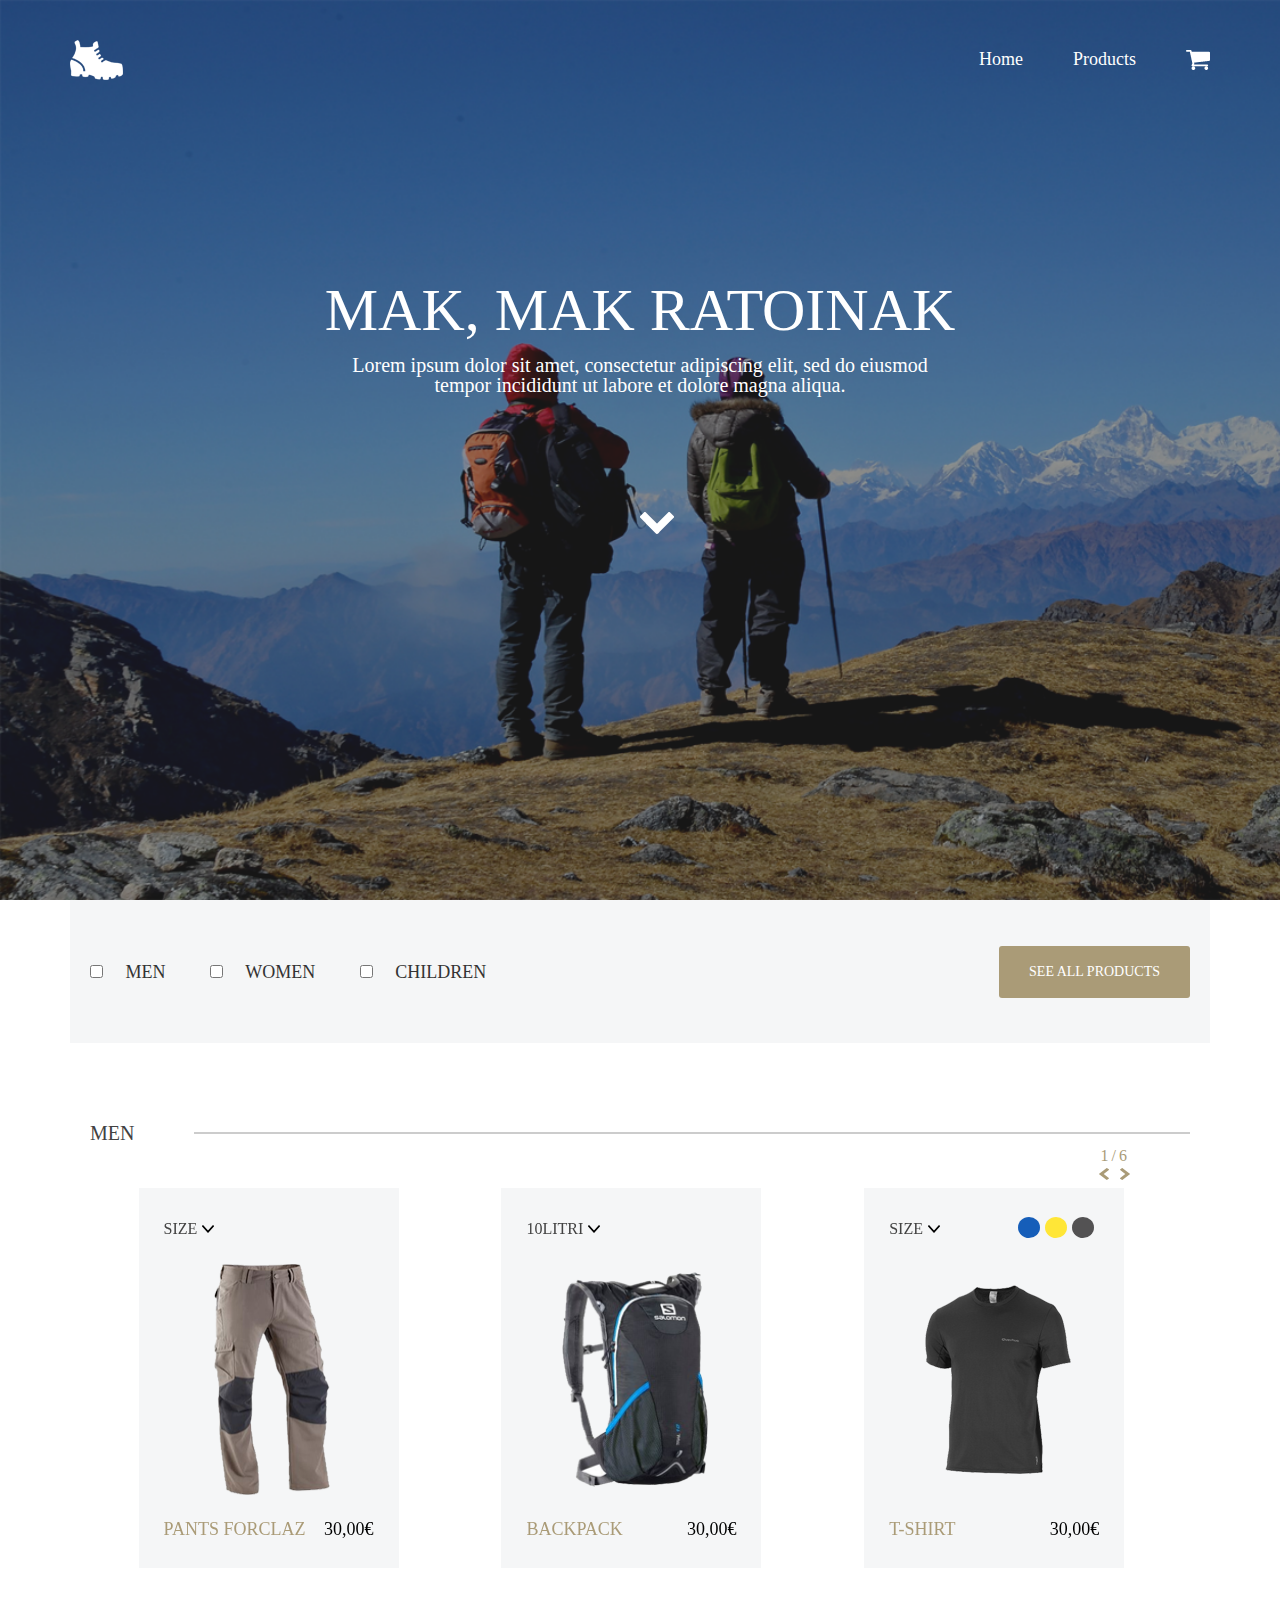
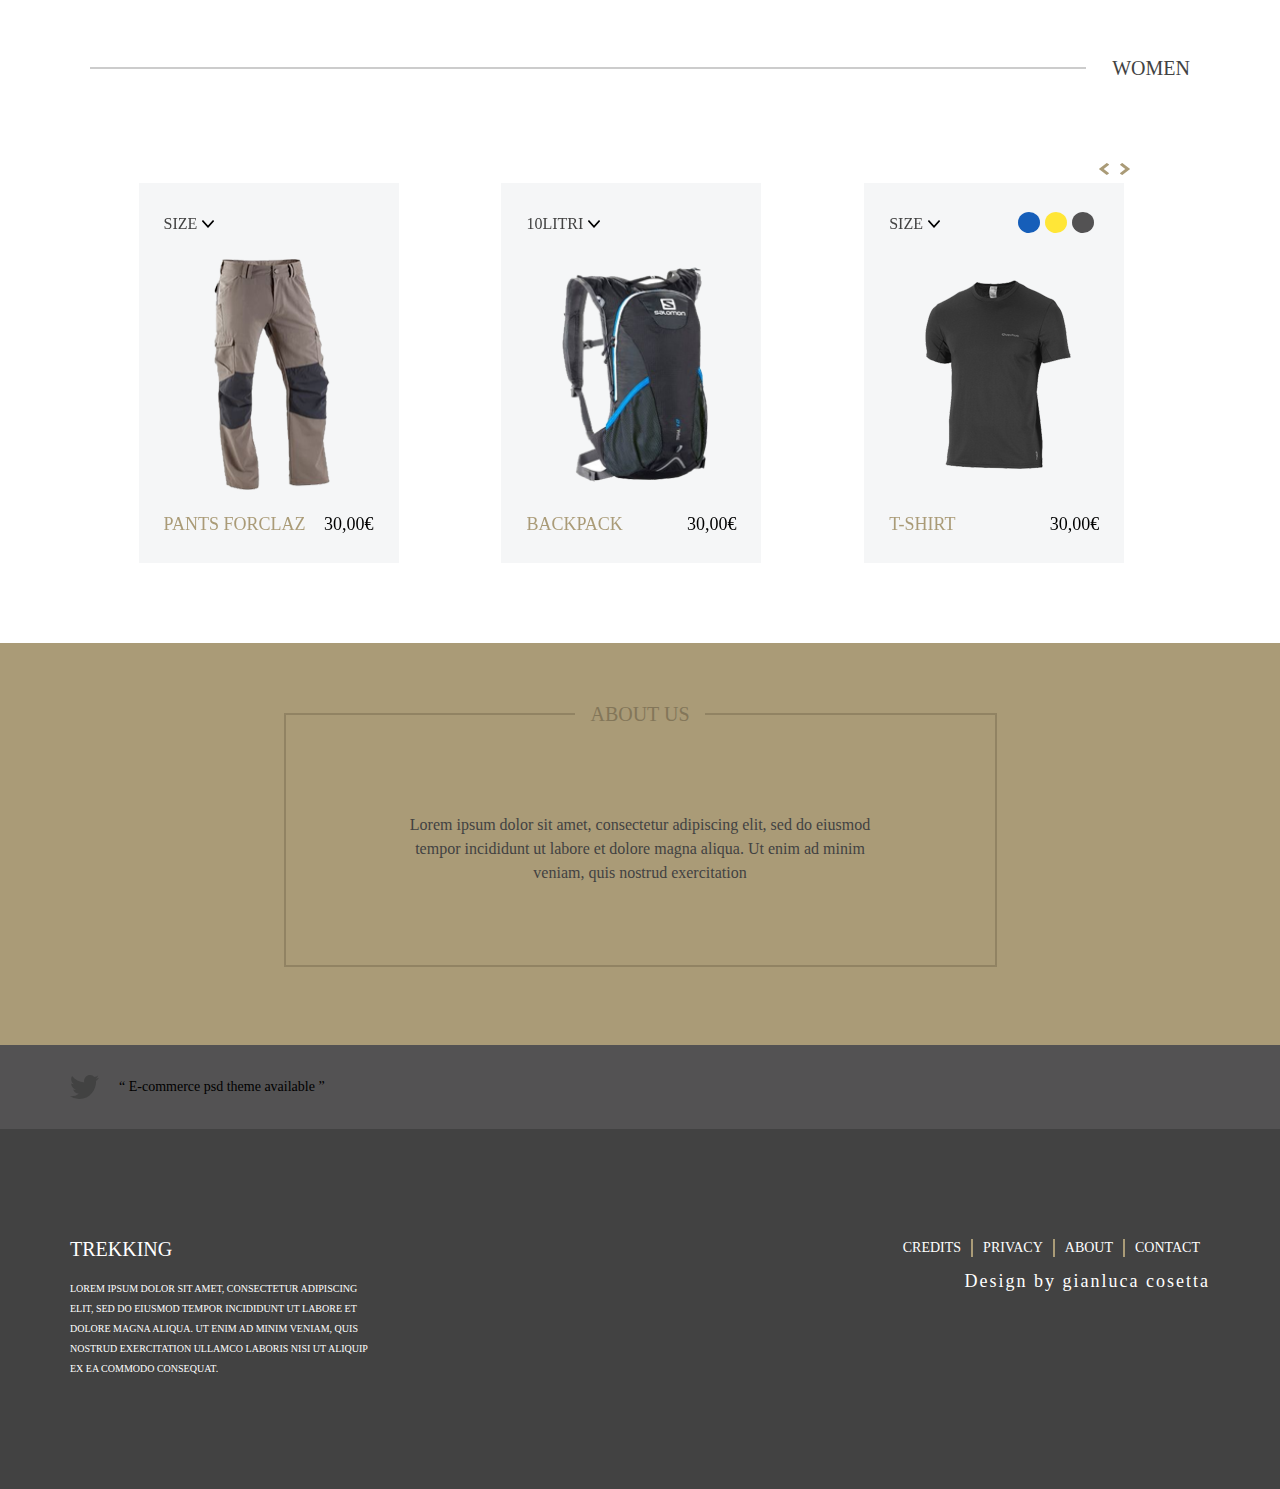
<file: index.html>
<!DOCTYPE html>
<html lang="en">
<head>
    <meta charset="UTF-8">
    <meta name="viewport" content="width=device-width, initial-scale=1.0">
    <title>Ratoi</title>
    <link rel="stylesheet" href="./css/style.css">
</head>
<body>
    
    <div class="wraper">
        <header class="header ">
            
                <div class="heder__container _container">
                    <div class="heder__body">
                        <div class="heder__navigation">
                                <a href="" class="heder__logo"><img src="./img/logo.png" alt=""></a>
                            <nav class="heder__nav">
                                <li class="heder__list">
                                    <a href="" class="heder__link">Home</a>
                                </li>
                                <li class="heder__list">
                                    <a href="" class="heder__link">Products</a>
                                </li>
                                <li class="heder__list">
                                    <a href="" class="heder__link"><img src="./img/fa-shopping-cart.png" alt=""></a>
                                </li>
                            </nav>
                        </div>
                        <h1 class="heder__title">MAK, MAK RATOINAK</h1>
                        <h2 class="heder__subtitle">Lorem ipsum dolor sit amet, consectetur adipiscing elit, sed do eiusmod tempor incididunt ut labore et dolore
                            magna aliqua.
                        </h2>
                        <a href="#products" class="heder__icon"></a>
                        
                    </div>
                    <div class="heder__bg ibg"><img src="./img/Livello_1.png" alt=""></div>
                </div>
            
            
        </header>
        <div class="products" id="products">
            <div class="_container">
                <div class="filter">
                    <div class="filter__input">
                        <input type="checkbox" name="" id="">
                        <label for="">Men</label>
                        <input type="checkbox" name="" id="">
                        <label for="">WoMen</label>
                        <input type="checkbox" name="" id="">
                        <label for="">children</label>
                    </div>
                    <a href="" class="filter__btn">see all products</a>
                </div>
                <div class="products-category">
                    <span class="products-category__text">men</span>
                    
                    <div class="products-slider">
                        <span class="pagingInfo"></span>
                        <div class="products-slider__row" id="slider1">
                            <div class="products-slider__column">
                                <div class="products-slider__item">
                                    <div class="products-slider__top">
                                        <a href="" class="products-slider__size">size</a>
                                    </div>
                                    
                                    <a class="products-slider__image"><img src="./img/p.png" alt=""></a>
                                    <div class="products-slider__footer">
                                        <a class="products-slider__name">Pants FORCLAZ</a>
                                        <span class="products-slider__price">30,00€</span>
                                    </div>

                                </div>
                            </div>
                            <div class="products-slider__column">
                                <div class="products-slider__item">
                                    <div class="products-slider__top">
                                        <a href="" class="products-slider__size">10litri</a>
                                    </div>
                                    
                                    <a class="products-slider__image"><img src="./img/r.png" alt=""></a>
                                    <div class="products-slider__footer">
                                        <a class="products-slider__name">backpack</a>
                                        <span class="products-slider__price">30,00€</span>
                                    </div>

                                </div>
                            </div>
                            <div class="products-slider__column">
                                
                                <div class="products-slider__item">
                                    <div class="products-slider__top">
                                        <a href="" class="products-slider__size">
                                            size
                                            
                                        </a>
                                        <a href="" class="products-slider__color"><span></span></a>
                                        

                                    </div>
                                    <a class="products-slider__image"><img src="./img/m.png" alt=""></a>
                                    <div class="products-slider__footer">
                                        <a class="products-slider__name">T-shirt
                                        
                                        </a>
                                        <span class="products-slider__price">30,00€</span>
                                    </div>

                                </div>
                            </div>
                            <div class="products-slider__column">
                                <div class="products-slider__item">
                                    <div class="products-slider__top">
                                        <a href="" class="products-slider__size">size</a>
                                    </div>
                                    
                                    <a class="products-slider__image"><img src="./img/p.png" alt=""></a>
                                    <div class="products-slider__footer">
                                        <a class="products-slider__name">Pants FORCLAZ</a>
                                        <span class="products-slider__price">30,00€</span>
                                    </div>

                                </div>
                            </div>
                            <div class="products-slider__column">
                                <div class="products-slider__item">
                                    <div class="products-slider__top">
                                        <a href="" class="products-slider__size">10litri</a>
                                    </div>
                                    
                                    <a class="products-slider__image"><img src="./img/r.png" alt=""></a>
                                    <div class="products-slider__footer">
                                        <a class="products-slider__name">backpack</a>
                                        <span class="products-slider__price">30,00€</span>
                                    </div>

                                </div>
                            </div>
                            <div class="products-slider__column">
                                
                                <div class="products-slider__item">
                                    <div class="products-slider__top">
                                        <a href="" class="products-slider__size">
                                            size
                                            
                                        </a>
                                        <a href="" class="products-slider__color"><span></span></a>
                                        

                                    </div>
                                    <a class="products-slider__image"><img src="./img/m.png" alt=""></a>
                                    <div class="products-slider__footer">
                                        <a class="products-slider__name">T-shirt
                                        
                                        </a>
                                        <span class="products-slider__price">30,00€</span>
                                    </div>

                                </div>
                            </div>

                        </div>
                    </div>
                    <span class="products-category__text products-category__columnrevers">women</span>
                    <div class="products-slider">
                        <span class="pagingInfoo"></span>
                        <div class="nav">
                            <span class="prev"></span>
                            <span class="next"></span>
                        </div>
                        <div class="products-slider__row " id="slider2">
                            <div class="products-slider__column">
                                <div class="products-slider__item">
                                    <div class="products-slider__top">
                                        <a href="" class="products-slider__size">size</a>
                                    </div>
                                    
                                    <a class="products-slider__image"><img src="./img/p.png" alt=""></a>
                                    <div class="products-slider__footer">
                                        <a class="products-slider__name">Pants FORCLAZ</a>
                                        <span class="products-slider__price">30,00€</span>
                                    </div>

                                </div>
                            </div>
                            <div class="products-slider__column">
                                <div class="products-slider__item">
                                    <div class="products-slider__top">
                                        <a href="" class="products-slider__size">10litri</a>
                                    </div>
                                    
                                    <a class="products-slider__image"><img src="./img/r.png" alt=""></a>
                                    <div class="products-slider__footer">
                                        <a class="products-slider__name">backpack</a>
                                        <span class="products-slider__price">30,00€</span>
                                    </div>

                                </div>
                            </div>
                            <div class="products-slider__column">
                                
                                <div class="products-slider__item">
                                    <div class="products-slider__top">
                                        <a href="" class="products-slider__size">
                                            size
                                            
                                        </a>
                                        <a href="" class="products-slider__color"><span></span></a>
                                        

                                    </div>
                                    <a class="products-slider__image"><img src="./img/m.png" alt=""></a>
                                    <div class="products-slider__footer">
                                        <a class="products-slider__name">T-shirt
                                        
                                        </a>
                                        <span class="products-slider__price">30,00€</span>
                                    </div>

                                </div>
                            </div>
                            <div class="products-slider__column">
                                <div class="products-slider__item">
                                    <div class="products-slider__top">
                                        <a href="" class="products-slider__size">size</a>
                                    </div>
                                    
                                    <a class="products-slider__image"><img src="./img/p.png" alt=""></a>
                                    <div class="products-slider__footer">
                                        <a class="products-slider__name">Pants FORCLAZ</a>
                                        <span class="products-slider__price">30,00€</span>
                                    </div>

                                </div>
                            </div>
                            <div class="products-slider__column">
                                <div class="products-slider__item">
                                    <div class="products-slider__top">
                                        <a href="" class="products-slider__size">10litri</a>
                                    </div>
                                    
                                    <a class="products-slider__image"><img src="./img/r.png" alt=""></a>
                                    <div class="products-slider__footer">
                                        <a class="products-slider__name">backpack</a>
                                        <span class="products-slider__price">30,00€</span>
                                    </div>

                                </div>
                            </div>
                            <div class="products-slider__column">
                                
                                <div class="products-slider__item">
                                    <div class="products-slider__top">
                                        <a href="" class="products-slider__size">
                                            size
                                            
                                        </a>
                                        <a href="" class="products-slider__color"><span></span></a>
                                        

                                    </div>
                                    <a class="products-slider__image"><img src="./img/m.png" alt=""></a>
                                    <div class="products-slider__footer">
                                        <a class="products-slider__name">T-shirt
                                        
                                        </a>
                                        <span class="products-slider__price">30,00€</span>
                                    </div>

                                </div>
                            </div>

                        </div>
                    </div>
                </div>
            </div>
        </div>
        <section class="abaut">
            <div class="_container">
                <div class="abaut__items">
                    <div class="abaut__title"><span class="">about us</span></div>
                    <div class="abaut__text">Lorem ipsum dolor sit amet, consectetur adipiscing elit, sed do eiusmod tempor incididunt ut labore et dolore magna aliqua. Ut enim ad minim veniam, quis nostrud
                        exercitation
                    </div>
                </div>
            </div>
        </section>
        <div class="twiter">
            <div class="_container">
                <div class="twiter__content">
                    <a href="" class="twiter__icon"><img src="./img/fa-twitter.svg" alt=""></a>
                    <span class="twiter__text">“ E-commerce psd theme available ”</span>
                </div>
            </div>
        </div>
        <footer class="footer">
            <div class="_container">
                <div class="footer__body">
                    <div class="footer__col">
                        <h2>Trekking</h2>
                        <p>Lorem ipsum dolor sit amet, consectetur adipiscing elit, sed do eiusmod tempor incididunt ut labore et dolore magna aliqua. Ut enim ad minim veniam, quis nostrud exercitation ullamco laboris nisi ut aliquip ex ea commodo consequat.</p>
                    </div>
                    <div class="footer__col">
                        <nav>
                            <ul>
                                <li class="footer__list"><a href="" class="footer__link">credits</a></li>
                                <li class="footer__list"><a href="" class="footer__link">Privacy</a></li>
                                <li class="footer__list"><a href="" class="footer__link">about</a></li>
                                <li class="footer__list"><a href="" class="footer__link">contact</a></li>
                            </ul>
                        </nav>
                        <div class="footer__autor">Design by gianluca cosetta</div>
                    </div>
                </div>
            </div>
        </footer>
    </div>
    
    <script src="https://code.jquery.com/jquery-3.4.1.min.js"></script>  
    <script src="js/slick.min.js"></script>
	<!-- Подключаем файл скриптов -->
     <script src="js/script.js"></script>
   <script src="./js/ibg.js"></script>
</body>
</html>
</file>
<file: css/style.css>
* {
  padding: 0;
  margin: 0;
  border: 0; }

*, *:before, *:after {
  -webkit-box-sizing: border-box;
  box-sizing: border-box; }

:focus, :active {
  outline: none; }

a:focus, a:active {
  outline: none; }

nav, footer, header, aside {
  display: block; }

html, body {
  height: 100%;
  width: 100%;
  font-size: 100%;
  line-height: 1;
  font-size: 14px;
  -ms-text-size-adjust: 100%;
  -moz-text-size-adjust: 100%;
  -webkit-text-size-adjust: 100%; }

input, button, textarea {
  font-family: inherit; }

input::-ms-clear {
  display: none; }

button {
  cursor: pointer; }

button::-moz-focus-inner {
  padding: 0;
  border: 0; }

a, a:visited {
  text-decoration: none; }

a:hover {
  text-decoration: none; }

ul, li {
  list-style: none; }

img {
  vertical-align: top; }

h1, h2, h3, h4, h5, h6 {
  font-size: inherit;
  font-weight: inheri; }

.wraper {
  min-width: 0; }

._container {
  max-width: 1180px;
  margin: 0 auto;
  padding: 0 20px;
  min-width: 0; }

.header {
  position: relative;
  min-height: 100vh; }
  @media (max-width: 463px) {
    .header {
      min-height: 420px; } }

.heder {
  position: relative;
  z-index: 3; }
  .heder__body {
    position: relative;
    z-index: 2;
    text-align: center;
    padding: 40px 0 40px 0; }
  .heder__navigation {
    margin: 0 0 40px 0; }
    @media (min-width: 463px) {
      .heder__navigation {
        display: flex;
        justify-content: space-between;
        align-items: center;
        margin: 0 0 200px 0; } }
  .heder__title {
    color: #ffffff;
    font-family: "Quicksand Bold";
    font-size: 60px;
    font-weight: 400;
    margin: 0 0 15px 0; }
    @media (max-width: 463px) {
      .heder__title {
        font-size: 30px; } }
  .heder__subtitle {
    color: #ffffff;
    font-family: "Quicksand Book";
    font-size: 20px;
    font-weight: 400;
    max-width: 586px;
    margin: 0 auto; }
    @media (max-width: 463px) {
      .heder__subtitle {
        font-size: 14px; } }
  .heder__nav {
    display: flex; }
    @media (max-width: 463px) {
      .heder__nav {
        justify-content: center;
        margin-top: 20px; } }
  .heder__list {
    margin-left: 50px; }
    .heder__list:first-child {
      margin-left: 0; }
  .heder__link {
    color: #ffff;
    font-family: "Quicksand Bold";
    font-size: 18px;
    font-weight: 400;
    transition: 0.5s; }
    .heder__link:hover {
      color: #a7b5da;
      text-decoration: underline; }
  .heder__icon {
    position: absolute;
    bottom: -100px;
    left: 50%;
    background: url("../img/fa-chevron-down.png") 0 0 no-repeat;
    width: 34px;
    height: 23px;
    animation: 1.5s ease 0s normal none infinite running bounce-fade; }

@keyframes bounce-fade {
  0% {
    bottom: -150px;
    opacity: 0; }
  100% {
    bottom: -230px;
    opacity: 1; } }
    @media (max-width: 650px) {
      @keyframes bounce-fade {
        0% {
          bottom: -30px;
          opacity: 0; }
        100% {
          bottom: -50px;
          opacity: 1; } } }
  .heder__bg {
    display: flex;
    background-repeat: no-repeat;
    background-size: cover;
    position: absolute;
    width: 100%;
    height: 100%;
    left: 0;
    top: 0; }

.ibg img {
  display: none; }

.filter {
  height: 143px;
  background-color: #f5f6f7;
  padding: 0 20px;
  align-items: center; }
  @media (min-width: 708px) {
    .filter {
      display: flex;
      justify-content: space-between; } }
  .filter__input {
    color: #333333;
    font-family: "Quicksand Bold";
    font-size: 18px;
    font-weight: 400;
    text-transform: uppercase; }
    .filter__input input {
      margin-right: 18px; }
    .filter__input label {
      margin-right: 40px; }
  .filter__btn {
    height: 52px;
    border-radius: 3px;
    background-color: #aa9b77;
    display: inline-flex;
    align-items: center;
    padding: 0 30px;
    color: #ffffff;
    font-family: "Quicksand Bold";
    font-size: 14px;
    font-weight: 400;
    text-transform: uppercase;
    transition: 0.8s; }
    .filter__btn:hover {
      background: #c9b179; }

.products-category {
  padding: 80px 20px 80px 20px; }
  .products-category__text {
    color: #424242;
    font-family: "Quicksand Bold";
    font-size: 20px;
    font-weight: 400;
    text-transform: uppercase;
    display: flex;
    align-items: center;
    justify-content: space-between;
    margin: 0 0 45px 0; }
    .products-category__text::after {
      content: '';
      display: inline-flex;
      width: 996px;
      height: 2px;
      background-color: #cccccc; }

.products-slider {
  position: relative; }
  .products-slider__row {
    display: flex;
    justify-content: space-between;
    margin: 0 -30px;
    padding: 0 40px;
    min-width: 0; }
  .products-slider__column {
    flex: 1 1 33.333%;
    padding: 0 30px;
    max-width: 320px;
    min-width: 0;
    flex: 0 0 320px; }
  .products-slider__item {
    display: flex;
    flex-direction: column;
    background: #f5f6f7;
    padding: 30px 25px;
    overflow: hidden; }
  .products-slider__top {
    display: flex;
    justify-content: space-between;
    margin-bottom: 25px;
    align-items: center;
    height: 21px; }
  .products-slider__color span {
    display: inline-block;
    border-radius: 50%;
    width: 22px;
    height: 21px;
    background-color: #ffe637; }
  .products-slider__color::before, .products-slider__color::after {
    content: '';
    display: inline-flex;
    border-radius: 50%;
    width: 22px;
    height: 21px;
    background-color: #165eb9;
    margin-right: 5px; }
  .products-slider__color::after {
    content: '';
    display: inline-flex;
    border-radius: 50%;
    width: 22px;
    height: 21px;
    background-color: #535253;
    margin-left: 5px; }
  .products-slider__size {
    display: inline-flex;
    align-items: center;
    color: #424242;
    font-family: "Quicksand Bold";
    font-size: 16px;
    font-weight: 400;
    text-transform: uppercase; }
    .products-slider__size::after {
      content: '';
      display: inline-flex;
      background: url("../img/dow.svg") center no-repeat;
      width: 12px;
      height: 8px;
      margin-left: 5px;
      cursor: pointer; }
  .products-slider__image {
    position: relative;
    padding: 0 0 110% 0; }
    .products-slider__image img {
      position: absolute;
      top: 0;
      left: 17%;
      width: 146px;
      height: 100%;
      object-fit: contain; }
  .products-slider__footer {
    display: flex;
    justify-content: space-between;
    margin-top: 25px; }
  .products-slider__name {
    color: #aa9b77;
    font-family: "Quicksand Bold";
    font-size: 18px;
    font-weight: 400;
    text-transform: uppercase; }
  .products-slider__price {
    font-size: 18px; }

.products-category__columnrevers {
  flex-direction: row-reverse;
  padding: 90px 0 60px 0; }

.slick-track {
  display: flex;
  justify-content: space-between;
  overflow: hidden; }

.slick-list {
  overflow: hidden; }

.slick-prev,
.slick-next {
  font-size: 0;
  position: absolute;
  right: 80px;
  top: -20px;
  background: url("../img/l.svg") no-repeat;
  width: 11px;
  height: 12px; }

.slick-next {
  right: 60px;
  transform: rotate(180deg); }

.pagingInfo {
  color: #aa9b77;
  font-family: "Quicksand Bold";
  font-size: 16px;
  font-weight: 400;
  letter-spacing: 3px;
  position: absolute;
  right: 60px;
  top: -40px; }

.slick-prev .slick-arrow {
  font-size: 0;
  position: relative;
  left: 0px;
  top: 0px;
  background: url("../img/l.svg") no-repeat;
  width: 11px;
  height: 12px; }

.abaut {
  height: 402px;
  background-color: #aa9b77;
  padding: 70px 0 70px; }
  .abaut__items {
    text-align: center;
    max-width: 713px;
    margin: 0 auto;
    padding: 80px 0px;
    border-bottom: 2px solid #918363;
    border-left: 2px solid #918363;
    border-right: 2px solid #918363; }
  .abaut__title {
    color: #837659;
    font-family: "Quicksand Bold";
    font-size: 20px;
    font-weight: 400;
    text-transform: uppercase;
    position: relative;
    width: 100%;
    top: -89px;
    display: flex;
    justify-content: center;
    align-items: center; }
    .abaut__title span {
      white-space: nowrap;
      display: inline-flex;
      align-items: center;
      justify-content: center;
      margin: 0 15px; }
    .abaut__title::after, .abaut__title::before {
      content: '';
      width: 100%;
      height: 2px;
      background-color: #918363; }
  .abaut__text {
    color: #424242;
    font-family: "Quicksand Bold";
    font-size: 16px;
    font-weight: 400;
    line-height: 24px;
    max-width: 470px;
    margin: 0 auto; }

.twiter {
  padding: 30px 0;
  background-color: #535253; }
  .twiter__content {
    display: flex;
    align-items: center; }
  .twiter__icon {
    margin: 0 20px 0 0; }
    .twiter__icon img:hover {
      background: blue; }

.footer {
  background-color: #424242;
  padding: 110px 0; }
  .footer__body {
    display: flex;
    justify-content: space-between; }
  .footer__col:first-child {
    max-width: 307px; }
  .footer__col ul {
    display: flex; }
  .footer__col h2 {
    color: #ffffff;
    font-family: "Quicksand Bold";
    font-size: 20px;
    font-weight: 400;
    text-transform: uppercase;
    margin: 0 0 20px 0; }
  .footer__col p {
    color: #ffffff;
    font-family: "Quicksand Bold";
    font-size: 10px;
    font-weight: 400;
    line-height: 20px;
    text-transform: uppercase; }
  .footer__list {
    margin-left: 10px;
    border-right: 2px solid #aa9b77;
    padding-right: 10px; }
    .footer__list:last-child {
      border-right: 0; }
  .footer__link {
    color: #ffffff;
    font-family: "Quicksand Bold";
    font-size: 14px;
    font-weight: 400;
    line-height: 18px;
    text-transform: uppercase; }
    .footer__link:hover {
      color: #a7b5da;
      text-decoration: underline; }
  .footer__autor {
    text-align: right;
    color: #ffffff;
    font-size: 18px;
    font-weight: 400;
    line-height: 28px;
    letter-spacing: 2px;
    margin-top: 10px; }
</file>
